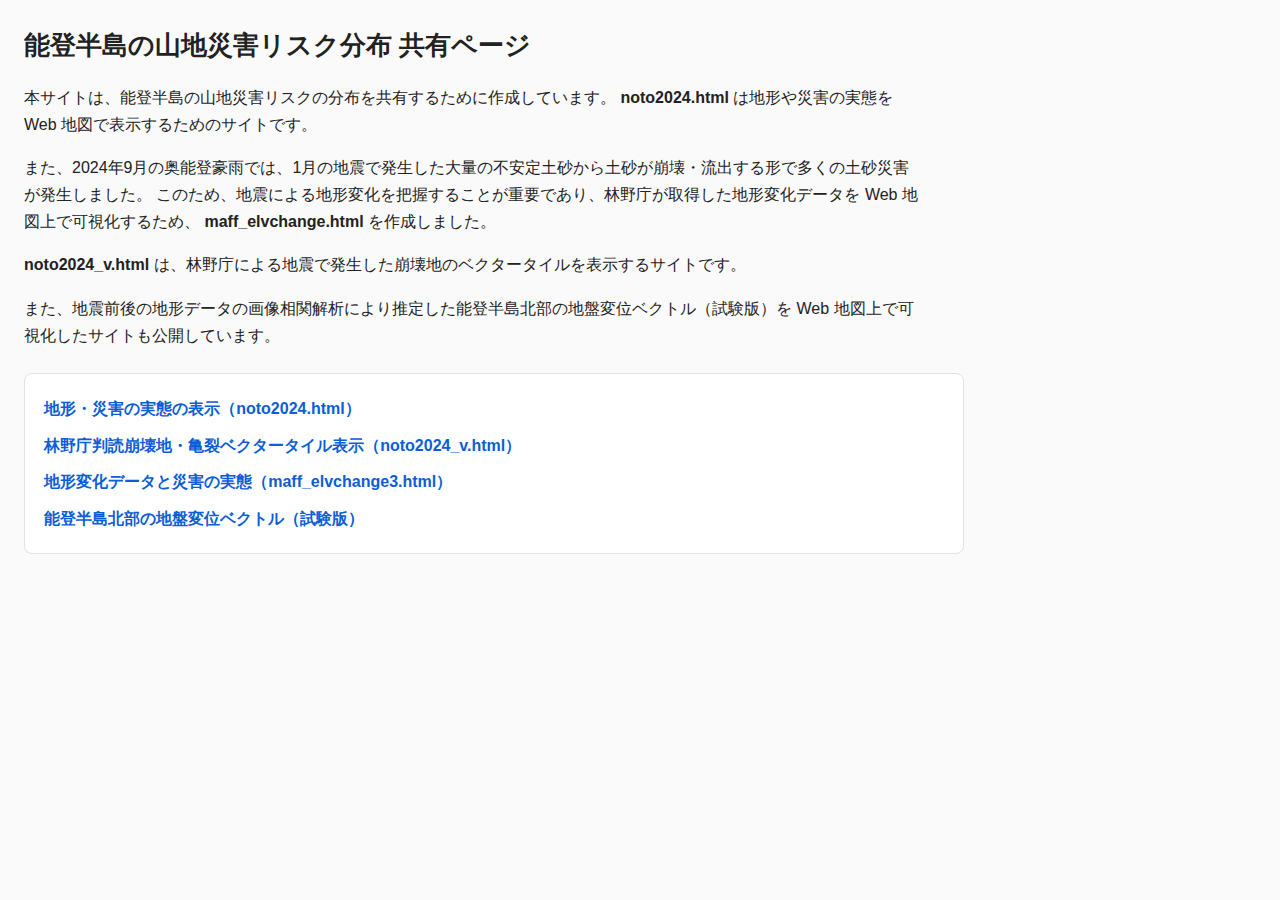
<file: index.html>
<!DOCTYPE html>
<html lang="ja">
<head>
	<meta charset="UTF-8" />
	<meta name="viewport" content="width=device-width, initial-scale=1" />
	<title>能登半島の山地災害リスク分布 共有ページ</title>
	<style>
		body {
			font-family: "Segoe UI", "Hiragino Kaku Gothic ProN", "Meiryo", sans-serif;
			margin: 24px;
			line-height: 1.7;
			color: #222;
			background: #fafafa;
		}
		h1 {
			font-size: 1.6rem;
			margin-bottom: 0.6rem;
		}
		p {
			max-width: 900px;
		}
		.links {
			margin-top: 1.5rem;
			padding: 1rem 1.2rem;
			background: #fff;
			border: 1px solid #e2e2e2;
			border-radius: 8px;
			max-width: 900px;
		}
		.links a {
			display: inline-block;
			margin: 0.3rem 0;
			color: #0b5ed7;
			text-decoration: none;
			font-weight: 600;
		}
		.links a:hover {
			text-decoration: underline;
		}
	</style>
</head>
<body>
	<h1>能登半島の山地災害リスク分布 共有ページ</h1>
	<p>
		本サイトは、能登半島の山地災害リスクの分布を共有するために作成しています。
		<strong>noto2024.html</strong> は地形や災害の実態を Web 地図で表示するためのサイトです。
	</p>
	<p>
		また、2024年9月の奥能登豪雨では、1月の地震で発生した大量の不安定土砂から土砂が崩壊・流出する形で多くの土砂災害が発生しました。
		このため、地震による地形変化を把握することが重要であり、林野庁が取得した地形変化データを Web 地図上で可視化するため、
		<strong>maff_elvchange.html</strong> を作成しました。
	</p>
	<p>
		<strong>noto2024_v.html</strong> は、林野庁による地震で発生した崩壊地のベクタータイルを表示するサイトです。
	</p>
	<p>
		また、地震前後の地形データの画像相関解析により推定した能登半島北部の地盤変位ベクトル（試験版）を Web 地図上で可視化したサイトも公開しています。
	</p>

	<div class="links">
		<div>
			<a href="noto2024.html">地形・災害の実態の表示（noto2024.html）</a>
		</div>
		<div>
			<a href="noto2024_v.html">林野庁判読崩壊地・亀裂ベクタータイル表示（noto2024_v.html）</a>
		</div>
		<div>
			<a href="maff_elvchange3.html">地形変化データと災害の実態（maff_elvchange3.html）</a>
		</div>
		<div>
			<a href="https://yokayoka.github.io/noto-landslide-opencv/vector2html/index.html" target="_blank" rel="noopener noreferrer">能登半島北部の地盤変位ベクトル（試験版）</a>
		</div>
	</div>
</body>
</html>
</file>
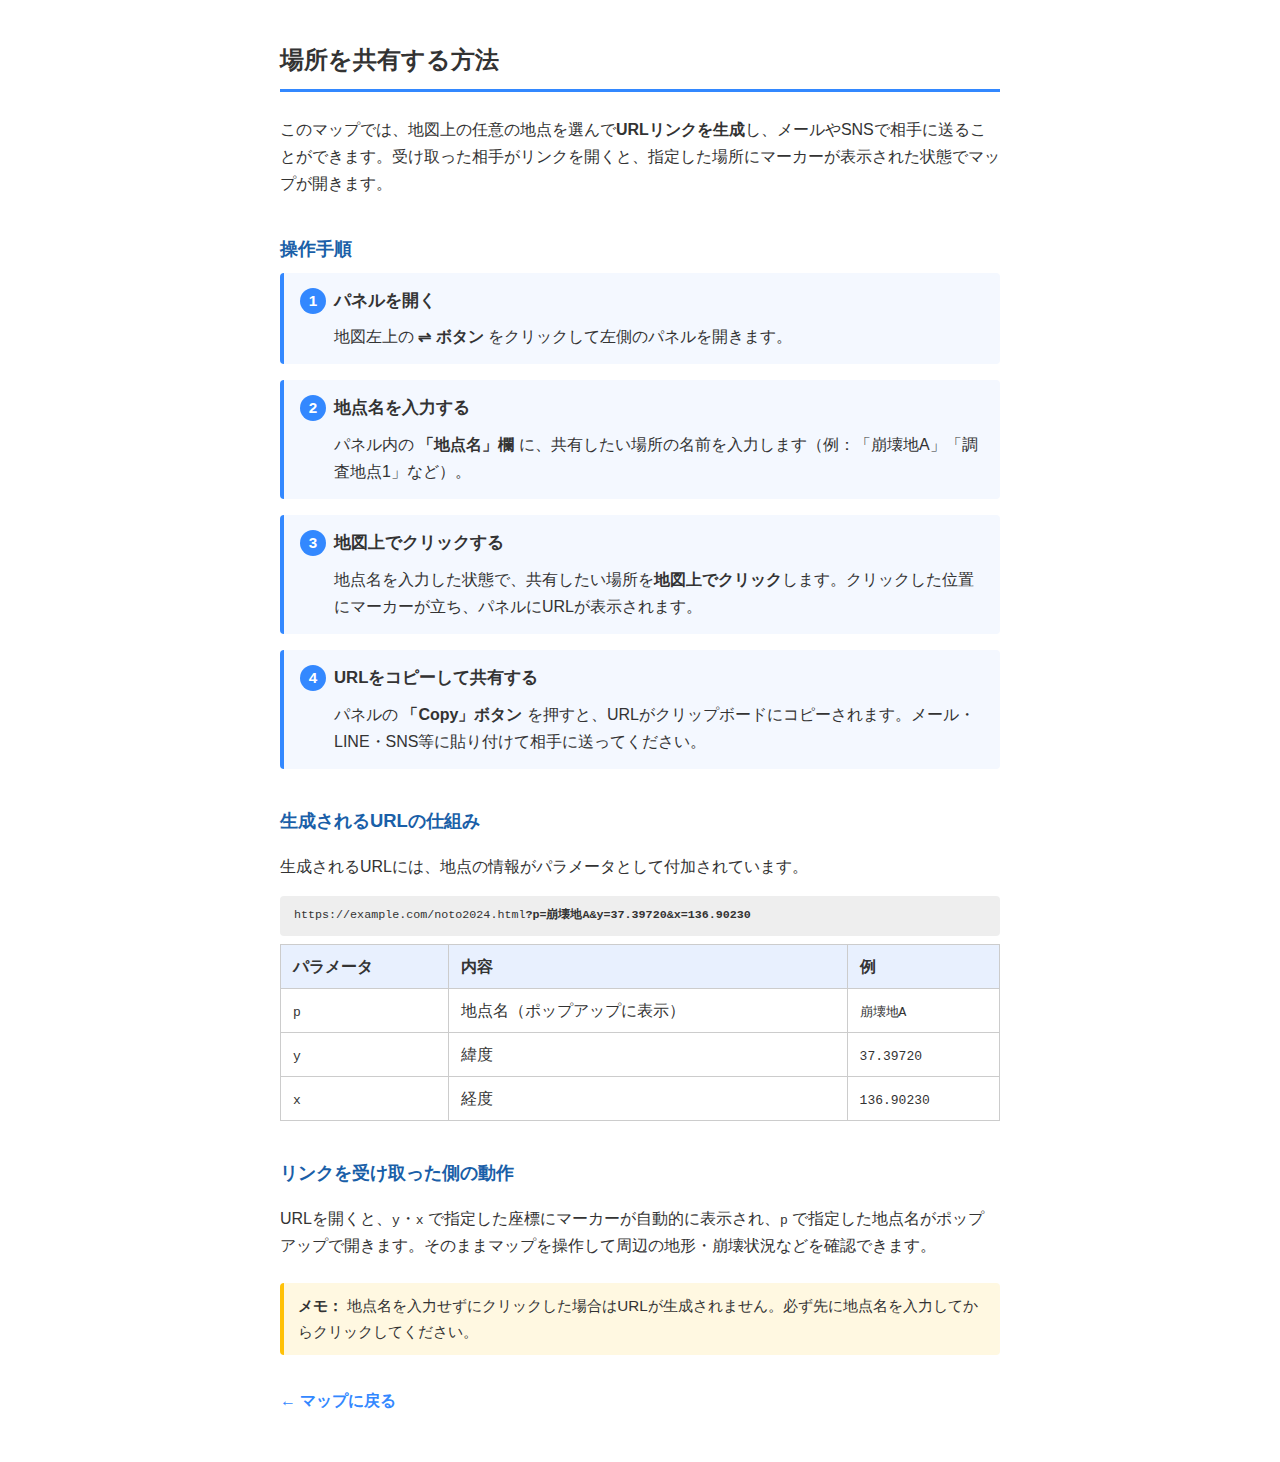
<file: help_locshare.html>
<!DOCTYPE html>
<html lang="ja">
<head>
    <meta charset="UTF-8">
    <meta name="viewport" content="width=device-width, initial-scale=1.0">
    <title>場所を共有する方法</title>
    <style>
        body {
            font-family: 'Hiragino Kaku Gothic ProN', 'Meiryo', sans-serif;
            max-width: 720px;
            margin: 0 auto;
            padding: 24px 20px 48px;
            color: #333;
            line-height: 1.7;
        }
        h1 {
            font-size: 1.5em;
            border-bottom: 3px solid #3388ff;
            padding-bottom: 8px;
            margin-bottom: 24px;
        }
        h2 {
            font-size: 1.15em;
            margin-top: 36px;
            margin-bottom: 8px;
            color: #1a5fa8;
        }
        .step {
            background: #f4f8ff;
            border-left: 4px solid #3388ff;
            border-radius: 4px;
            padding: 14px 16px;
            margin-bottom: 16px;
        }
        .step-num {
            display: inline-block;
            background: #3388ff;
            color: #fff;
            font-weight: bold;
            border-radius: 50%;
            width: 26px;
            height: 26px;
            text-align: center;
            line-height: 26px;
            margin-right: 8px;
            font-size: 0.95em;
        }
        .step-title {
            font-weight: bold;
            font-size: 1.05em;
        }
        .step p {
            margin: 8px 0 0 34px;
        }
        .url-example {
            background: #eee;
            border-radius: 4px;
            padding: 10px 14px;
            font-family: monospace;
            font-size: 0.9em;
            word-break: break-all;
            margin: 8px 0;
        }
        .param-table {
            width: 100%;
            border-collapse: collapse;
            margin-top: 8px;
        }
        .param-table th, .param-table td {
            border: 1px solid #ccc;
            padding: 8px 12px;
            text-align: left;
        }
        .param-table th {
            background: #e8f0fe;
            font-weight: bold;
        }
        .note {
            background: #fff8e1;
            border-left: 4px solid #ffc107;
            border-radius: 4px;
            padding: 10px 14px;
            margin-top: 24px;
            font-size: 0.95em;
        }
        .back-link {
            display: inline-block;
            margin-top: 32px;
            color: #3388ff;
            text-decoration: none;
            font-weight: bold;
        }
        .back-link:hover { text-decoration: underline; }
    </style>
</head>
<body>

<h1>場所を共有する方法</h1>

<p>このマップでは、地図上の任意の地点を選んで<strong>URLリンクを生成</strong>し、メールやSNSで相手に送ることができます。受け取った相手がリンクを開くと、指定した場所にマーカーが表示された状態でマップが開きます。</p>

<h2>操作手順</h2>

<div class="step">
    <span class="step-num">1</span><span class="step-title">パネルを開く</span>
    <p>地図左上の <strong>⇌ ボタン</strong> をクリックして左側のパネルを開きます。</p>
</div>

<div class="step">
    <span class="step-num">2</span><span class="step-title">地点名を入力する</span>
    <p>パネル内の <strong>「地点名」欄</strong> に、共有したい場所の名前を入力します（例：「崩壊地A」「調査地点1」など）。</p>
</div>

<div class="step">
    <span class="step-num">3</span><span class="step-title">地図上でクリックする</span>
    <p>地点名を入力した状態で、共有したい場所を<strong>地図上でクリック</strong>します。クリックした位置にマーカーが立ち、パネルにURLが表示されます。</p>
</div>

<div class="step">
    <span class="step-num">4</span><span class="step-title">URLをコピーして共有する</span>
    <p>パネルの <strong>「Copy」ボタン</strong> を押すと、URLがクリップボードにコピーされます。メール・LINE・SNS等に貼り付けて相手に送ってください。</p>
</div>

<h2>生成されるURLの仕組み</h2>

<p>生成されるURLには、地点の情報がパラメータとして付加されています。</p>

<div class="url-example">
https://example.com/noto2024.html<strong>?p=崩壊地A&amp;y=37.39720&amp;x=136.90230</strong>
</div>

<table class="param-table">
    <tr>
        <th>パラメータ</th>
        <th>内容</th>
        <th>例</th>
    </tr>
    <tr>
        <td><code>p</code></td>
        <td>地点名（ポップアップに表示）</td>
        <td><code>崩壊地A</code></td>
    </tr>
    <tr>
        <td><code>y</code></td>
        <td>緯度</td>
        <td><code>37.39720</code></td>
    </tr>
    <tr>
        <td><code>x</code></td>
        <td>経度</td>
        <td><code>136.90230</code></td>
    </tr>
</table>

<h2>リンクを受け取った側の動作</h2>

<p>URLを開くと、<code>y</code>・<code>x</code> で指定した座標にマーカーが自動的に表示され、<code>p</code> で指定した地点名がポップアップで開きます。そのままマップを操作して周辺の地形・崩壊状況などを確認できます。</p>

<div class="note">
    <strong>メモ：</strong> 地点名を入力せずにクリックした場合はURLが生成されません。必ず先に地点名を入力してからクリックしてください。
</div>

<a class="back-link" href="noto2024.html">← マップに戻る</a>

</body>
</html>
</file>
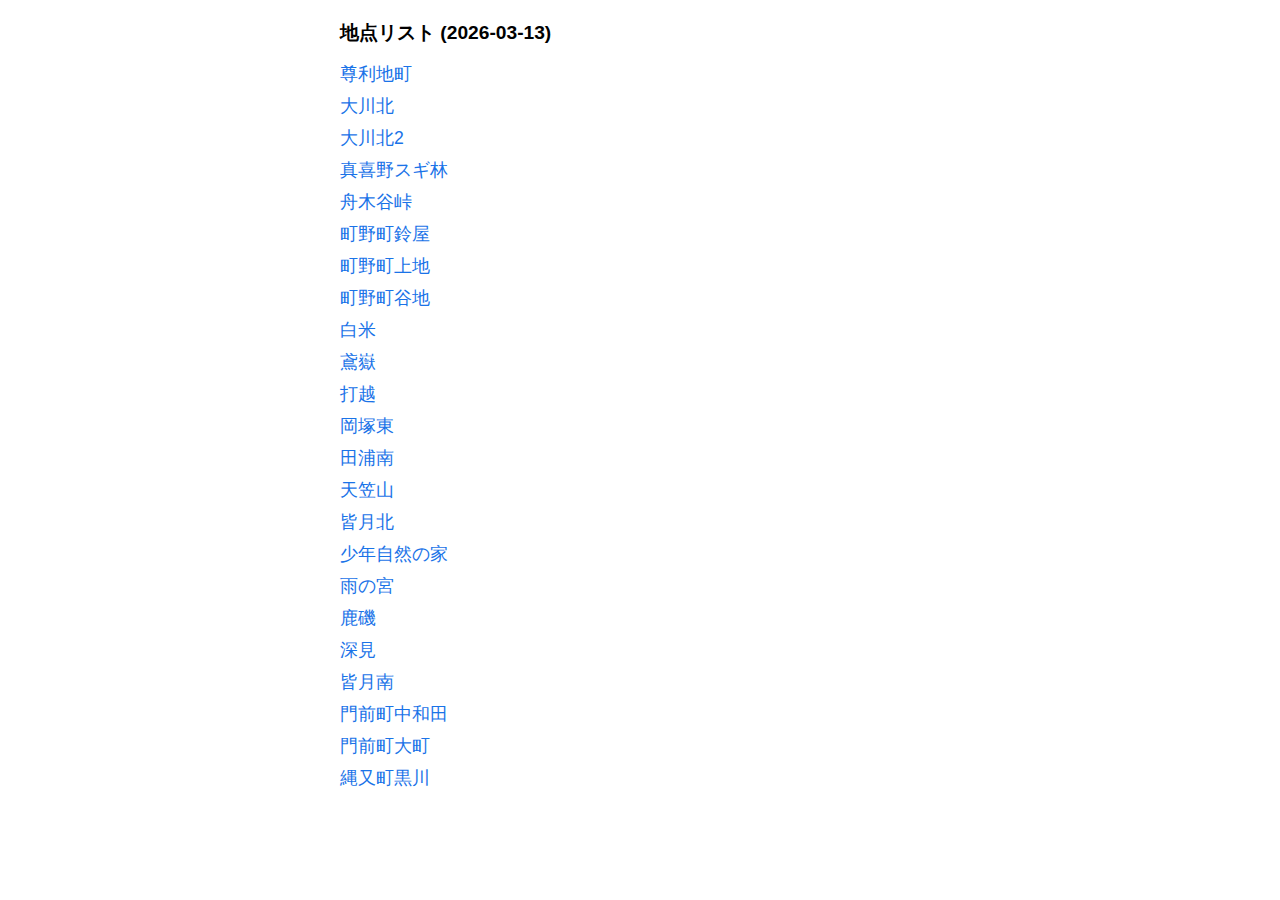
<file: locs_20260313.html>
<!DOCTYPE html>
<html lang="ja">
<head>
    <meta charset="UTF-8">
    <meta name="viewport" content="width=device-width, initial-scale=1.0">
    <title>地点リスト 20260313</title>
    <style>
        body {
            font-family: sans-serif;
            max-width: 600px;
            margin: 20px auto;
            padding: 0 16px;
        }
        h1 {
            font-size: 1.2em;
        }
        ul {
            list-style: none;
            padding: 0;
        }
        li {
            margin: 8px 0;
        }
        a {
            font-size: 1.1em;
            text-decoration: none;
            color: #1a73e8;
        }
        a:hover {
            text-decoration: underline;
        }
    </style>
</head>
<body>
    <h1>地点リスト (2026-03-13)</h1>
    <ul>
        <li><a href="noto2024.html?p=尊利地町&y=37.43048&x=137.02683" target="_blank">尊利地町</a></li>
        <li><a href="noto2024.html?p=大川北&y=37.44521&x=137.05882" target="_blank">大川北</a></li>
        <li><a href="noto2024.html?p=大川北2&y=37.44488&x=137.05760" target="_blank">大川北2</a></li>
        <li><a href="noto2024.html?p=真喜野スギ林&y=37.42665&x=137.06156" target="_blank">真喜野スギ林</a></li>
        <li><a href="noto2024.html?p=舟木谷峠&y=37.42489&x=137.06460" target="_blank">舟木谷峠</a></li>
        <li><a href="noto2024.html?p=町野町鈴屋&y=37.42634&x=137.09331" target="_blank">町野町鈴屋</a></li>
        <li><a href="noto2024.html?p=町野町上地&y=37.42878&x=137.09115" target="_blank">町野町上地</a></li>
        <li><a href="noto2024.html?p=町野町谷地&y=37.43176&x=137.10611" target="_blank">町野町谷地</a></li>
        <li><a href="noto2024.html?p=白米&y=37.42283&x=136.99916" target="_blank">白米</a></li>
        <li><a href="noto2024.html?p=鳶嶽&y=37.41463&x=136.98019" target="_blank">鳶嶽</a></li>
        <li><a href="noto2024.html?p=打越&y=37.40988&x=136.96566" target="_blank">打越</a></li>
        <li><a href="noto2024.html?p=岡塚東&y=37.40171&x=136.95199" target="_blank">岡塚東</a></li>
        <li><a href="noto2024.html?p=田浦南&y=37.39834&x=136.94442" target="_blank">田浦南</a></li>
        <li><a href="noto2024.html?p=天笠山&y=37.41849&x=137.06703" target="_blank">天笠山</a></li>
        <li><a href="noto2024.html?p=皆月北&y=37.35666&x=136.75481" target="_blank">皆月北</a></li>
        <li><a href="noto2024.html?p=少年自然の家&y=36.91799&x=136.88881" target="_blank">少年自然の家</a></li>
        <li><a href="noto2024.html?p=雨の宮&y=36.97582&x=136.87156" target="_blank">雨の宮</a></li>
        <li><a href="noto2024.html?p=鹿磯&y=37.29384&x=136.73288" target="_blank">鹿磯</a></li>
        <li><a href="noto2024.html?p=深見&y=37.30830&x=136.72997" target="_blank">深見</a></li>
        <li><a href="noto2024.html?p=皆月南&y=37.35098&x=136.75881" target="_blank">皆月南</a></li>
        <li><a href="noto2024.html?p=門前町中和田&y=37.29371&x=136.77630" target="_blank">門前町中和田</a></li>
        <li><a href="noto2024.html?p=門前町大町&y=37.31142&x=136.77990" target="_blank">門前町大町</a></li>
        <li><a href="noto2024.html?p=縄又町黒川&y=37.34399&x=136.84801" target="_blank">縄又町黒川</a></li>
    </ul>
</body>
</html>
</file>
